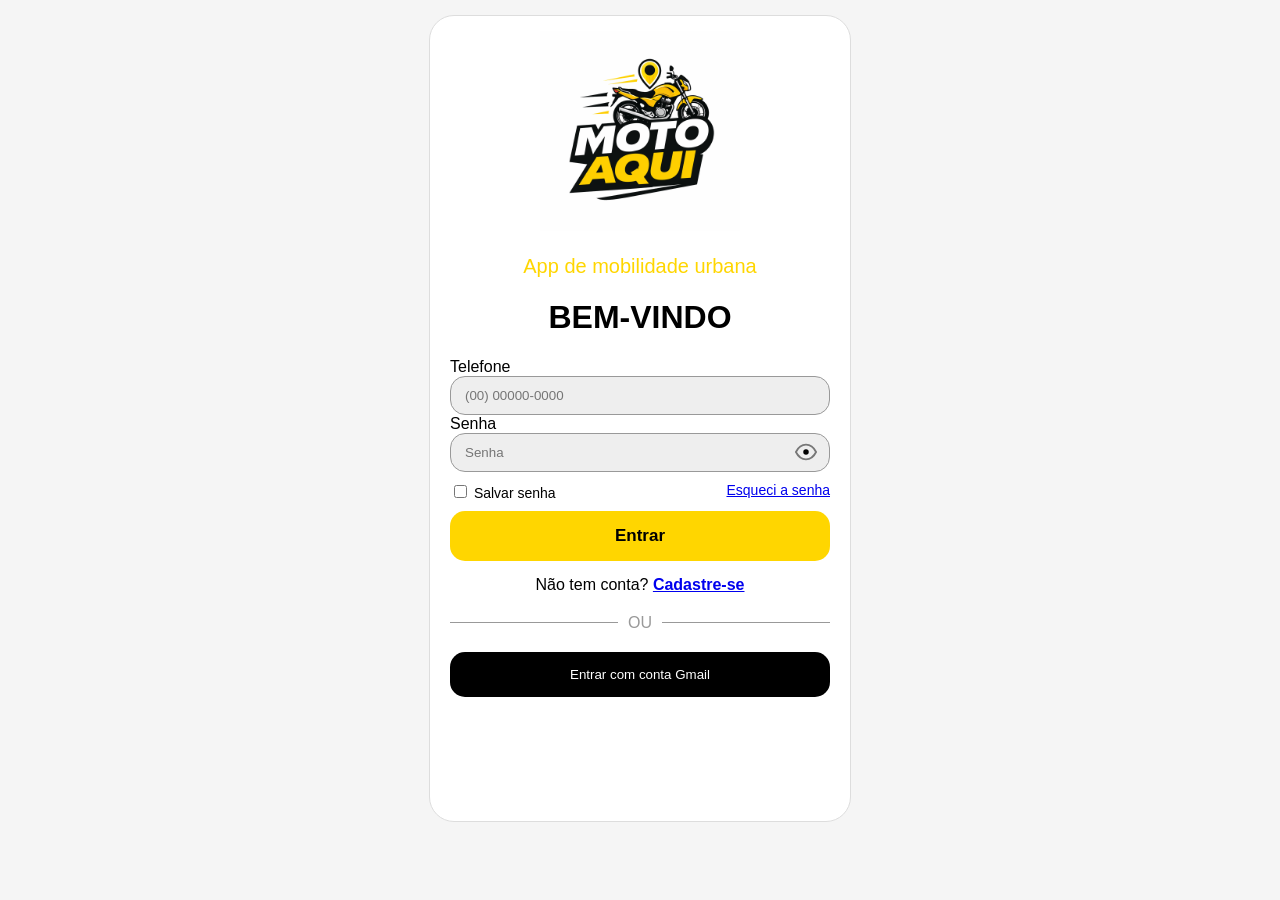
<file: index.html>
<!DOCTYPE html>
<html lang="pt-BR">
<head>
<meta charset="UTF-8">
<meta name="viewport" content="width=device-width, initial-scale=1.0">
<title>Moto Aqui</title>

<link rel="stylesheet" href="css/style.css">
</head>

<body class="login">

<div class="container">
<div class="card">

<div style="text-align:center">
  <img src="assets/logo.png" style="width:200px;">
  <p class="sub">App de mobilidade urbana</p>
</div>

<h1 style="text-align:center;">BEM-VINDO</h1>

<label>Telefone</label>
<div class="input-box">
  <input type="tel" id="telefoneLogin" placeholder="(00) 00000-0000">
</div>
  
<label>Senha</label>
<div class="input-box">
  <input type="password" id="senha" placeholder="Senha">

  <span class="eye" onclick="toggleSenha('senha', this)">
    <svg viewBox="0 0 24 24">
      <path d="M1 12C3.5 7 7.5 4 12 4s8.5 3 11 8c-2.5 5-6.5 8-11 8s-8.5-3-11-8z"/>
      <circle cx="12" cy="12" r="3"/>
    </svg>
  </span>
</div>

<div class="opcoes">
  <label><input type="checkbox"> Salvar senha</label>
  <a href="#">Esqueci a senha</a>
</div>

<button class="btn">Entrar</button>

<p style="text-align:center;margin-top:15px;">
Não tem conta? <a href="cadastro/escolha.html"><b>Cadastre-se</b></a>
</p>

<div class="ou">
<span></span><p>OU</p><span></span>
</div>

<button class="gmail">Entrar com conta Gmail</button>

</div>
</div>

<!-- 🔥 SCRIPT LIMPO -->
<script>

/* OLHO SENHA */
function toggleSenha(id, el){
  const input = document.getElementById(id);

  if(input.type === "password"){
    input.type = "text";
    el.classList.add("off");
  }else{
    input.type = "password";
    el.classList.remove("off");
  }
}

/* MÁSCARA TELEFONE */
document.getElementById("telefoneLogin").addEventListener("input", function(e){
  let v = e.target.value.replace(/\D/g,"");

  if(v.length > 11) v = v.slice(0,11);

  if(v.length > 6){
    v = v.replace(/^(\d{2})(\d{5})(\d{0,4})$/, "($1) $2-$3");
  } else if(v.length > 2){
    v = v.replace(/^(\d{2})(\d{0,5})$/, "($1) $2");
  } else{
    v = v.replace(/^(\d*)$/, "($1");
  }

  e.target.value = v;
});

</script>

</body>
</html>
</file>
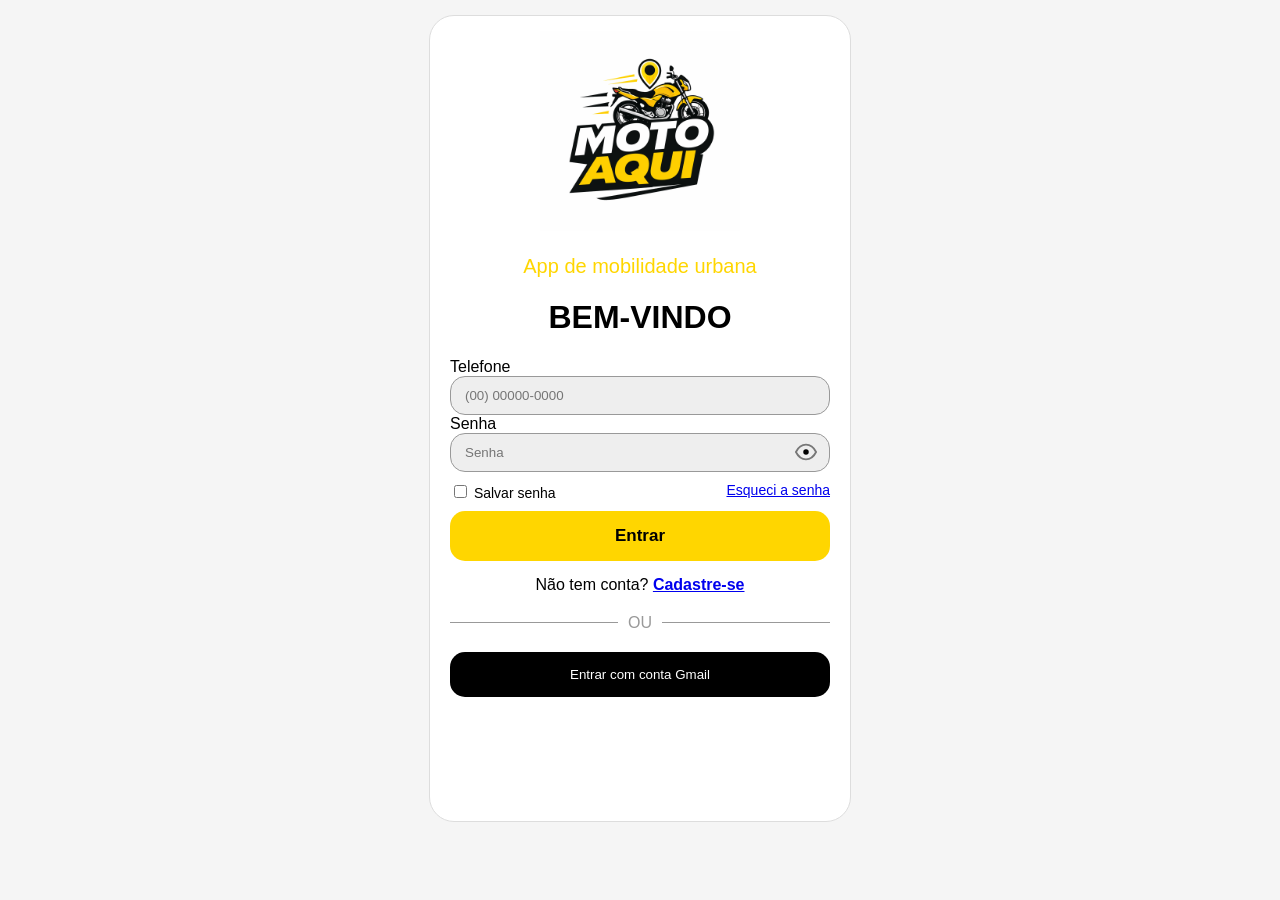
<file: cadastro/cliente-home.html>
<!DOCTYPE html>
<html lang="pt-BR">
<head>

<meta charset="UTF-8">
<meta name="viewport" content="width=device-width, initial-scale=1.0">

<link rel="stylesheet" href="../css/style.css">

</head>

<body>

<div class="container">
  <div class="card">

    <h1>CLIENTE</h1>

    <img id="fotoPerfil" src="../assets/user-cliente.png"
    style="width:120px;height:120px;border-radius:50%;object-fit:cover;">

    <button class="btn">Pedir Corrida</button>
    <button class="btn" onclick="logout()">Sair</button>

  </div>
</div>

<script src="../js/home.js"></script>

<script>
iniciarHome("cliente");
</script>

</body>
</html>
</file>
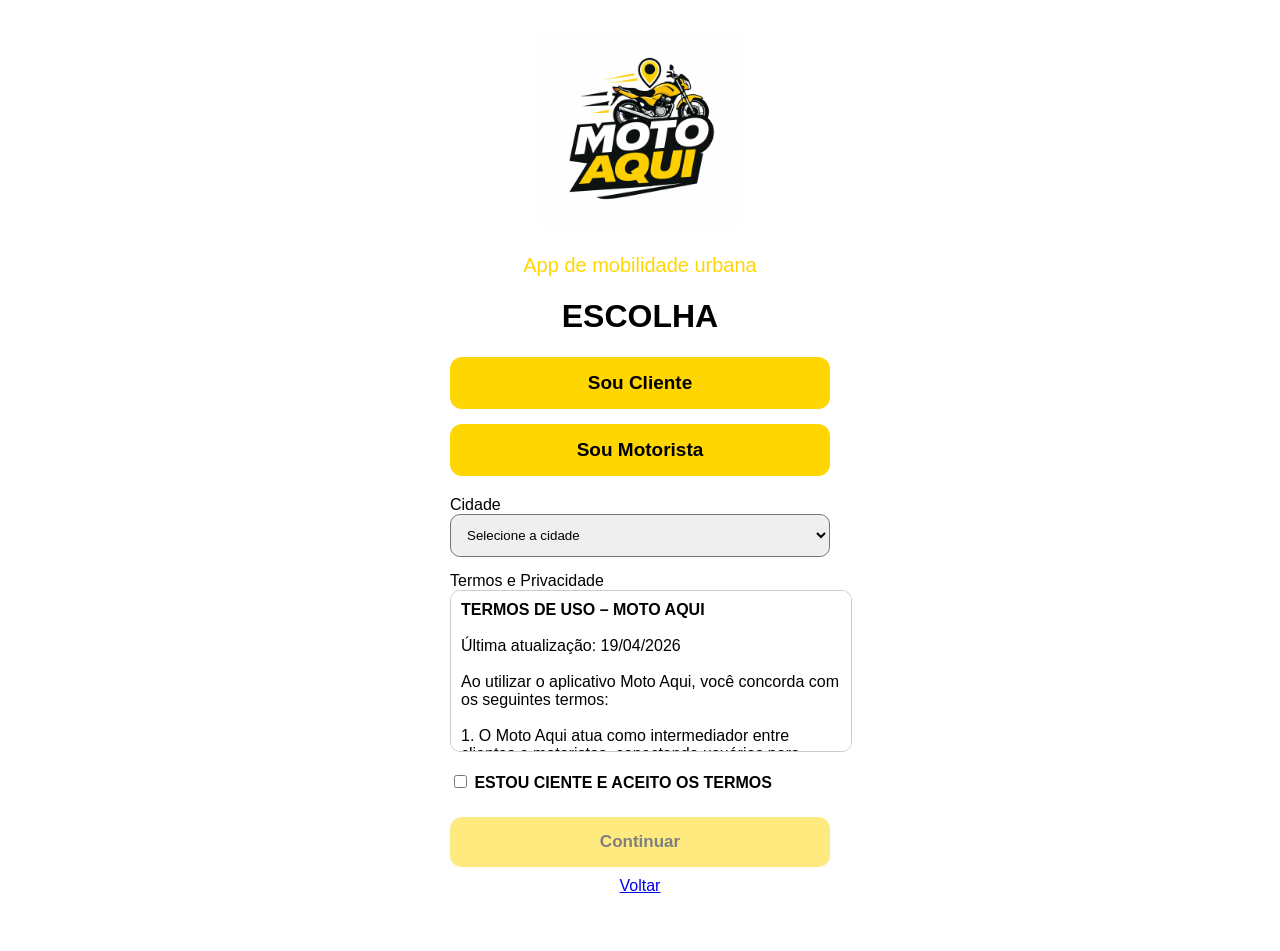
<file: cadastro/escolha.html>
<!DOCTYPE html>
<html lang="pt-BR">
<head>
<meta charset="UTF-8">
<meta name="viewport" content="width=device-width, initial-scale=1.0">
<title>Escolha</title>

<link rel="stylesheet" href="../css/style.css">
</head>

<body>

<div class="container">
<div class="card">

<!-- LOGO -->
<div style="text-align:center">
  <img src="../assets/logo.png" style="width:200px;">
  <p class="sub" style="color:#FFD600; font-size:20px;">
    App de mobilidade urbana
  </p>
</div>

<!-- TÍTULO -->
<h1 style="text-align:center;">ESCOLHA</h1>

<!-- BOTÕES -->
<button id="btnCliente" class="btn" 
style="font-size:19px; margin-bottom:15px;" 
onclick="selecionarTipo('cliente')">
  Sou Cliente
</button>

<button id="btnMotorista" class="btn" 
style="font-size:19px; margin-bottom:20px;" 
onclick="selecionarTipo('motorista')">
  Sou Motorista
</button>

<!-- CIDADE -->
<label>Cidade</label>

<select id="cidadeSelect" 
style="width:100%; padding:12px; border-radius:10px; margin-bottom:15px;">
  <option value="">Selecione a cidade</option>
  <option value="passos">Passos</option>
  <option value="alpinopolis">Alpinópolis</option>
  <option value="bom-jesus">Bom Jesus</option>
  <option value="gloria">Glória</option>
  <option value="itau">Itaú</option>
</select>

<!-- TERMOS -->
<label>Termos e Privacidade</label>

<div id="termosBox"
style="
width:100%;
height:140px;
overflow:auto;
border-radius:10px;
padding:10px;
border:1px solid #ccc;
background:#fff;
margin-bottom:10px;
">
</div>

<!-- ACEITE -->
<label style="display:block; margin-top:20px; font-weight:bold;">
  <input type="checkbox" id="aceite">
  ESTOU CIENTE E ACEITO OS TERMOS
</label>

<!-- BOTÃO -->
<button class="btn" id="continuar"
disabled style="margin-top:25px; opacity:0.5;">
Continuar
</button>

<p style="text-align:center;margin-top:10px;">
<a href="../index.html">Voltar</a>
</p>

</div>
</div>

<!-- =========================
SCRIPTS
========================= -->

<script src="../termos/termos.js?v=1"></script>

<script>
let tipoSelecionado = "";
let cidadeValida = false;

/* TERMOS */
window.addEventListener("load", function(){
  const box = document.getElementById("termosBox");

  if(window.termosApp){
    box.innerHTML = window.termosApp.texto;
  }else{
    box.innerHTML = "Erro ao carregar termos";
  }
});

/* 🔥 ALTERAÇÃO AQUI (BOTÕES) */
function selecionarTipo(tipo){

  tipoSelecionado = tipo;

  const btnCliente = document.getElementById("btnCliente");
  const btnMotorista = document.getElementById("btnMotorista");

  btnCliente.classList.remove("btn-desativo");
  btnMotorista.classList.remove("btn-desativo");

  if(tipo === "cliente"){
    btnMotorista.classList.add("btn-desativo");
  }

  if(tipo === "motorista"){
    btnCliente.classList.add("btn-desativo");
  }

  validar();
}

/* CIDADE */
document.getElementById("cidadeSelect").addEventListener("change", function(){

  const cidade = this.value;

  if(cidade === "passos"){
    cidadeValida = true;
  }else if(cidade){
    cidadeValida = false;
    alert("🚫 Serviço indisponível na sua cidade ainda");
  }

  validar();
});

/* ACEITE */
document.getElementById("aceite").addEventListener("change", validar);

/* VALIDAR */
function validar(){
  const aceito = document.getElementById("aceite").checked;
  const btn = document.getElementById("continuar");

  if(tipoSelecionado && cidadeValida && aceito){
    btn.disabled = false;
    btn.style.opacity = "1";
  }else{
    btn.disabled = true;
    btn.style.opacity = "0.5";
  }
}

/* CONTINUAR */
document.getElementById("continuar").addEventListener("click", function(){

  if(tipoSelecionado === "cliente"){
    window.location.href = "cliente.html";
  }

  if(tipoSelecionado === "motorista"){
    window.location.href = "motorista.html";
  }

});
</script>

</body>
</html>
</file>
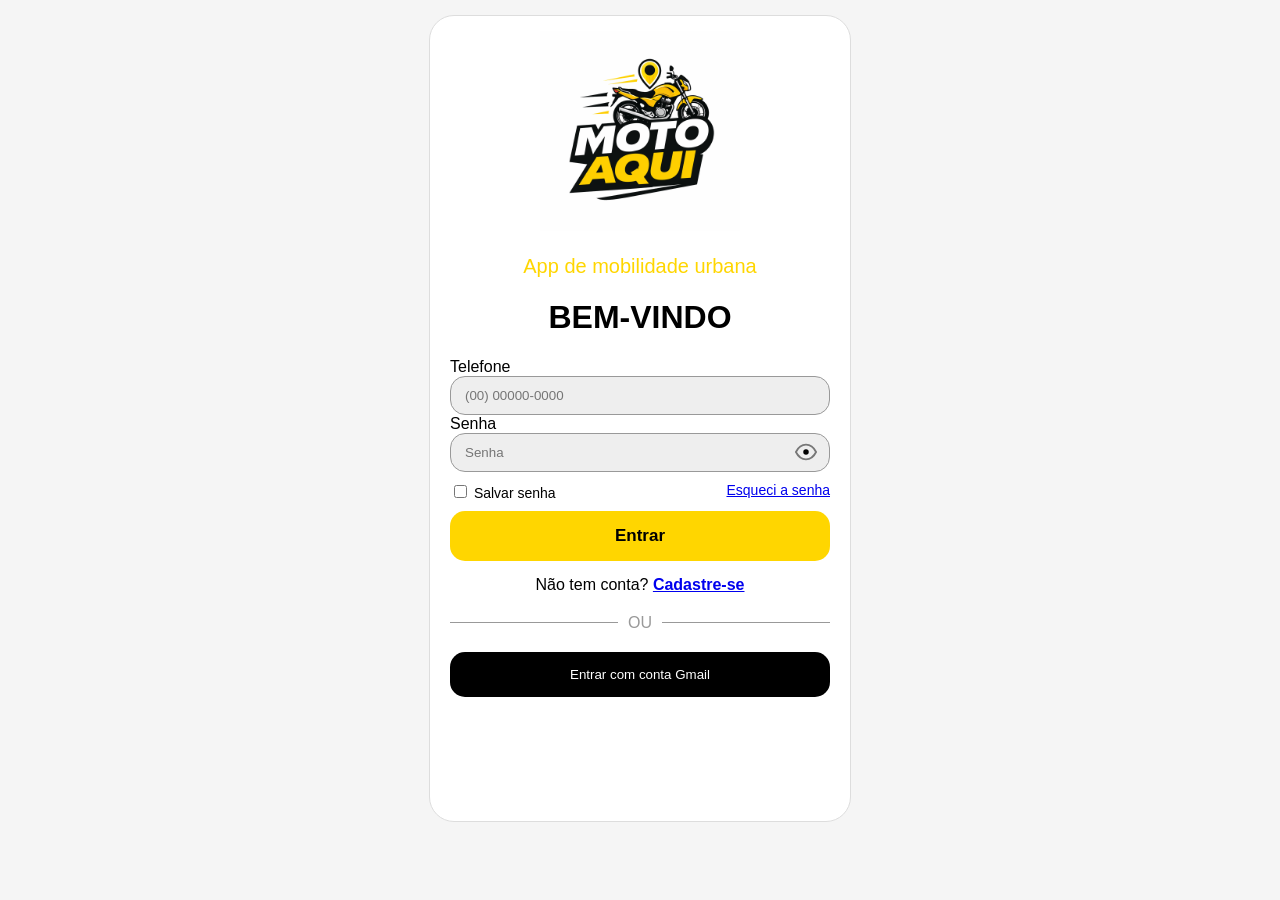
<file: cadastro/motorista-home.html>
<!DOCTYPE html>
<html lang="pt-BR">
<head>

<meta charset="UTF-8">
<meta name="viewport" content="width=device-width, initial-scale=1.0">

<link rel="stylesheet" href="../css/style.css">

</head>

<body>

<div class="container">
  <div class="card">

    <h1>MOTORISTA</h1>

    <img id="fotoPerfil" src="../assets/user-motorista.png"
    style="width:120px;height:120px;border-radius:50%;object-fit:cover;">

    <button class="btn">Ficar Online</button>
    <button class="btn" onclick="logout()">Sair</button>

  </div>
</div>

<script src="../js/home.js"></script>

<script>
iniciarHome("motorista");
</script>

</body>
</html>
</file>
<file: css/style.css>
/* =========================
BASE GLOBAL
========================= */

html, body{
  margin:0;
  padding:0;
  width:100%;
  min-height:100vh;
  font-family:Arial;
}

/* CONTAINER */
.container{
  display:flex;
  justify-content:center;
  align-items:flex-start;
  min-height:80vh;
  padding:15px;
}

/* CARD */
.card{
  width:100%;
  max-width:380px;
  margin:0 auto;
  border-radius:25px;
  padding:15px 20px 25px;
  min-height:85vh;
}

/* BOTÃO PADRÃO */
.btn{
  width:100%;
  padding:15px;
  border:none;
  border-radius:12px;
  background:#FFD600;
  color:#000;
  font-size:17px;
  font-weight:bold;
}

/* =========================
LOGIN
========================= */

body.login{
  background:#f5f5f5;
}

/* CARD */
body.login .card{
  background:#fff;
  border:1px solid #ddd;
}

/* INPUT */
body.login .input-box{
  position:relative;
  background:#eee;
  border:1px solid #999;
  border-radius:15px;
  padding:10px 12px;
  display:flex;
  align-items:center;
}

body.login .input-box input{
  width:100%;
  border:none;
  outline:none;
  background:transparent;
  color:#000;
  padding-right:35px;
}

/* TEXTO AMARELO */
body.login .sub{
  text-align:center;
  color:#FFD600;
  font-size:20px;
  margin-bottom:10px;
}

/* BOTÃO */
body.login .btn{
  border-radius:15px;
  margin-top:10px;
}

/* GMAIL */
body.login .gmail{
  width:100%;
  padding:15px;
  border-radius:15px;
  background:#000;
  color:#fff;
  border:none;
}

/* LINHA OU */
body.login .ou{
  display:flex;
  align-items:center;
  margin:20px 0;
}

body.login .ou span{
  flex:1;
  height:1px;
  background:#999;
}

body.login .ou p{
  margin:0 10px;
  color:#999;
}

/* OPÇÕES */
body.login .opcoes{
  display:flex;
  justify-content:space-between;
  font-size:14px;
  margin-top:10px;
}

/* =========================
OLHO SENHA
========================= */

body.login .eye{
  position:absolute;
  right:12px;
  top:50%;
  transform:translateY(-50%);
  width:22px;
  height:22px;
  cursor:pointer;
}

body.login .eye svg{
  width:100%;
  height:100%;
}

body.login .eye path{
  stroke:#777;
  stroke-width:2;
  fill:none;
}

/* OLHO ATIVO */
body.login .eye.off path{
  stroke:red;
}

body.login .eye.off::after{
  content:"";
  position:absolute;
  width:22px;
  height:2px;
  background:red;
  transform:rotate(45deg);
  top:50%;
  left:0;
}

.btn-desativo{
  opacity: 0.5;
}
</file>
